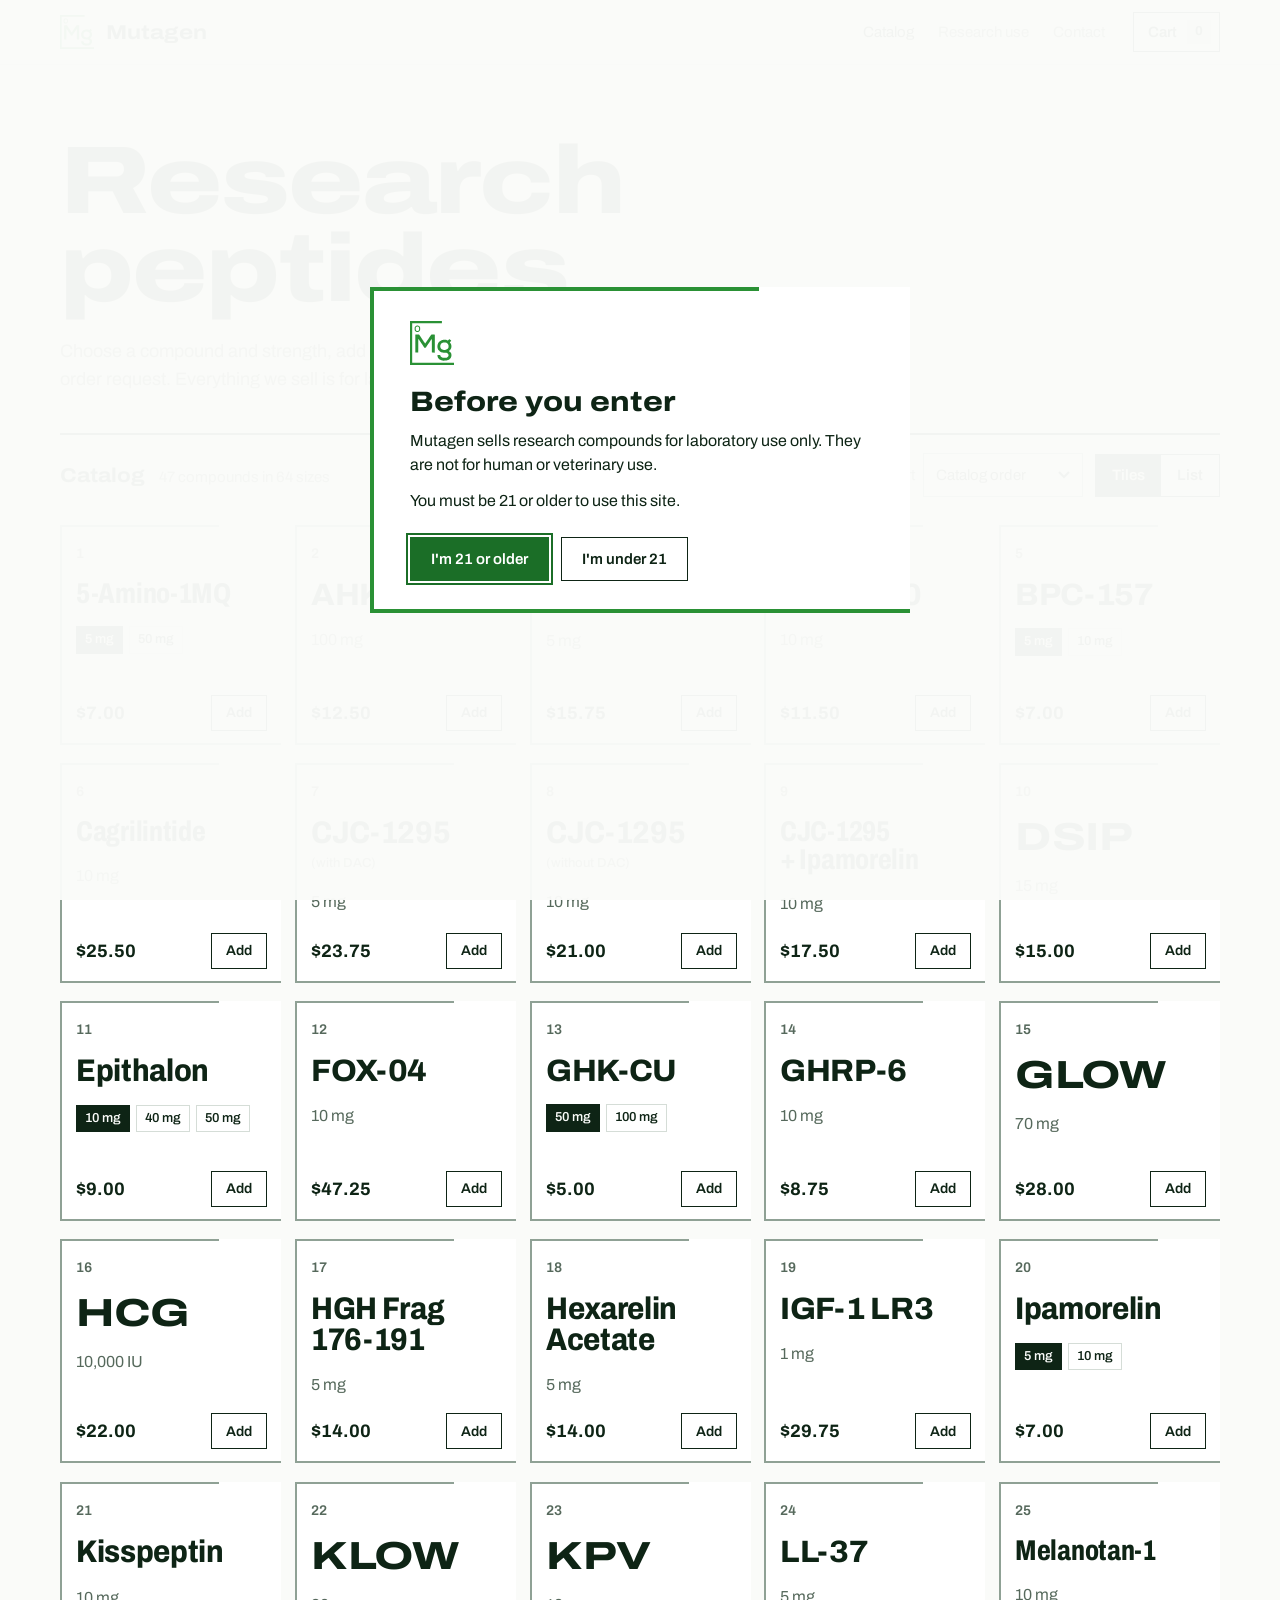
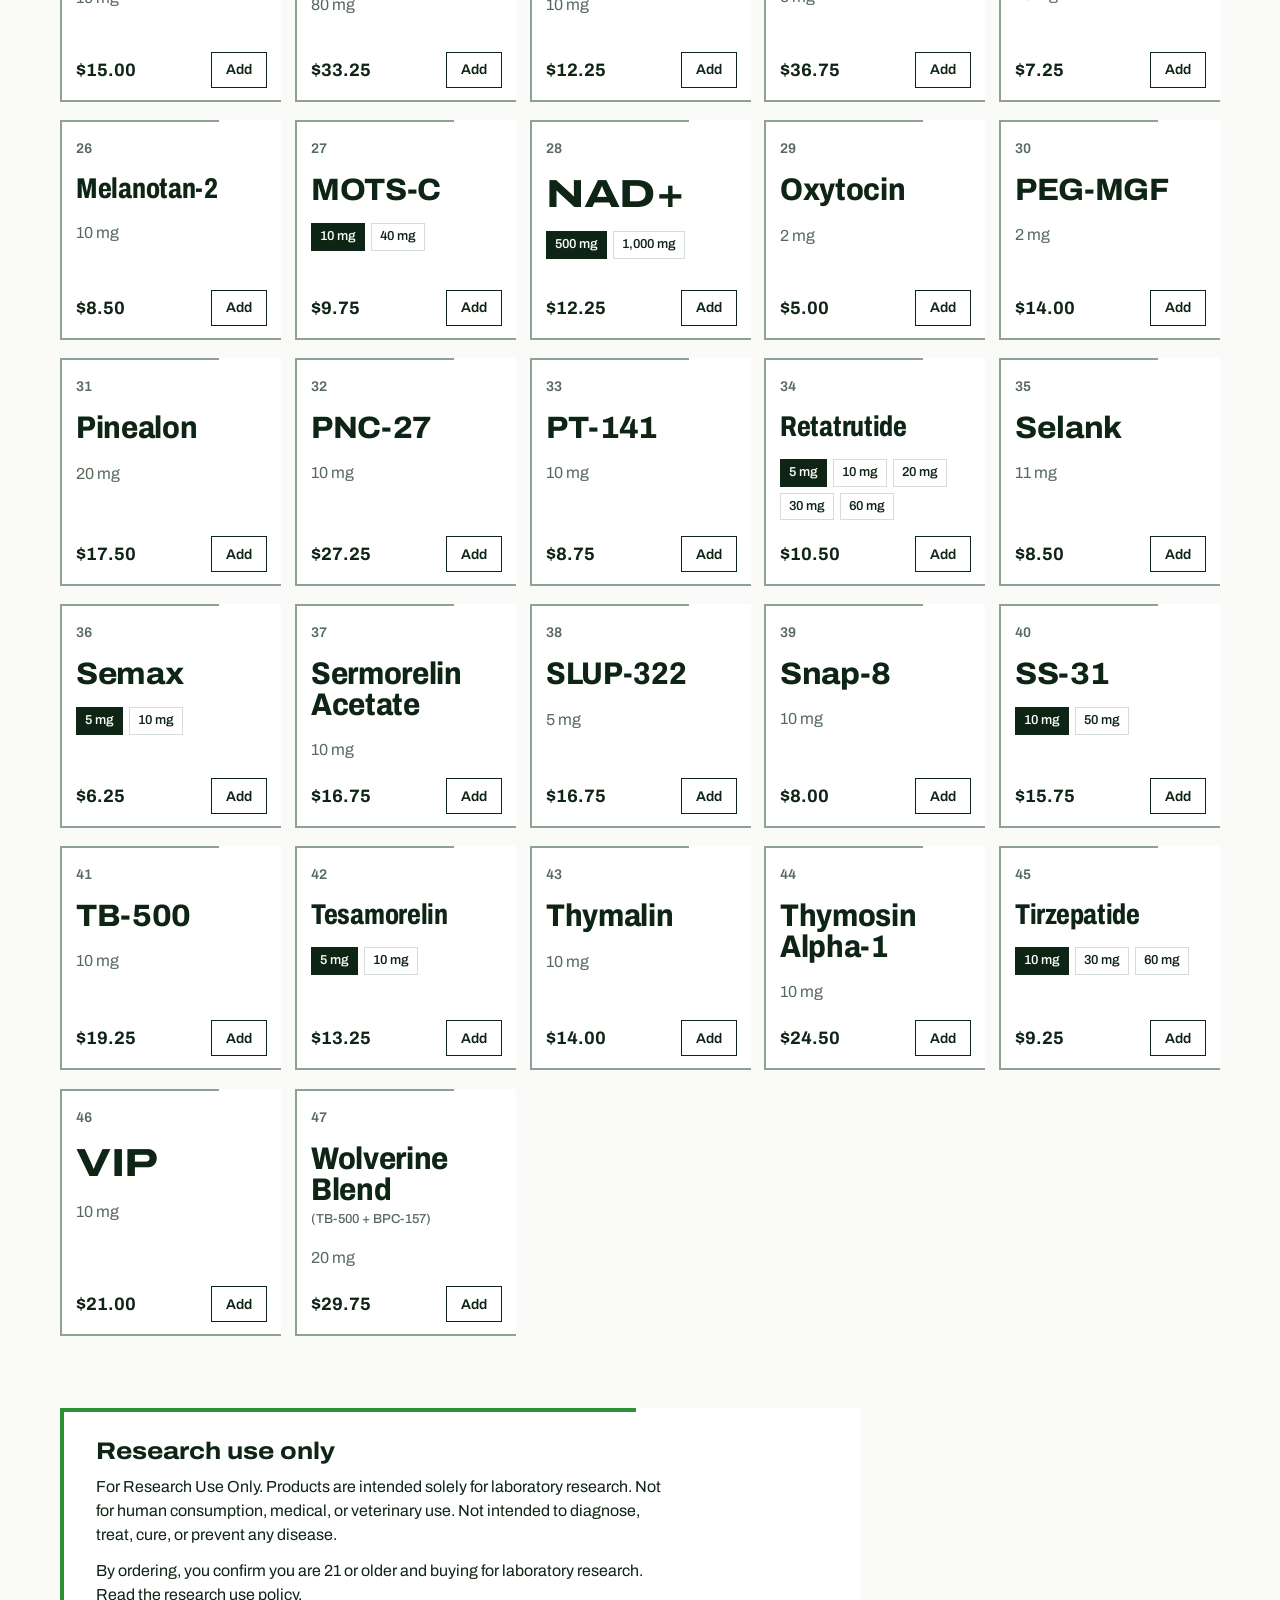
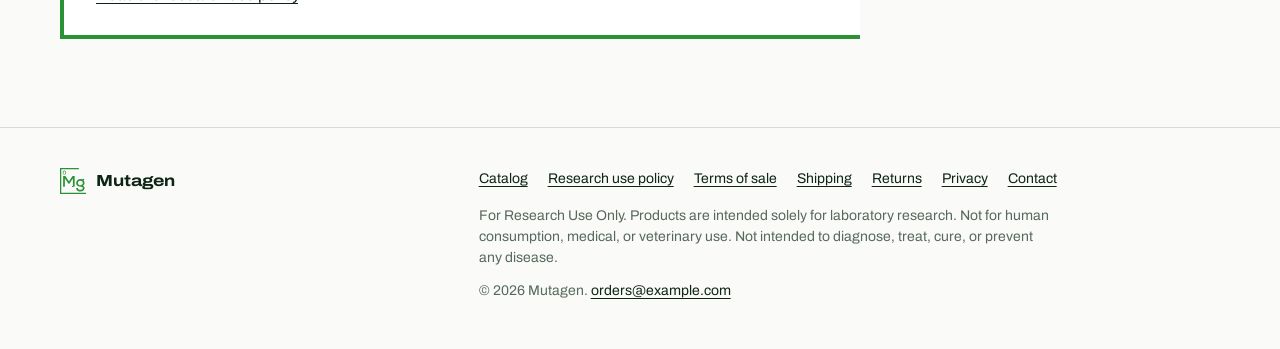
<file: index.html>
<!doctype html>
<html lang="en">
<head>
  <meta charset="utf-8">
  <meta name="viewport" content="width=device-width, initial-scale=1">
  <title>Mutagen | Research peptides</title>
  <meta name="description" content="The Mutagen catalog of research peptides, listed by strength and price. For laboratory research use only.">
  <meta name="theme-color" content="#fafbf9">
  <link rel="icon" href="assets/img/favicon.svg" type="image/svg+xml">
  <link rel="icon" href="assets/img/favicon-32.png" sizes="32x32" type="image/png">
  <link rel="apple-touch-icon" href="assets/img/apple-touch-icon.png">
  <link rel="preload" href="assets/fonts/archivo-var.woff2" as="font" type="font/woff2" crossorigin>
  <link rel="stylesheet" href="assets/css/styles.css">
  <script src="assets/js/config.js" defer></script>
  <script src="assets/js/products.js" defer></script>
  <script src="assets/js/app.js" defer></script>
  <script src="assets/js/catalog.js" defer></script>
</head>
<body data-page="home">
  <div data-site-header></div>

  <main id="main">
    <section class="intro wrap">
      <h1>Research peptides</h1>
      <p class="intro__lede">Choose a compound and strength, add it to your cart, and send us an order request. Everything we sell is for laboratory research use only.</p>
    </section>

    <section id="catalog" class="catalog wrap" data-catalog aria-labelledby="catalog-title">
      <div class="catalog__bar">
        <h2 id="catalog-title" class="catalog__title">Catalog <span class="catalog__count" data-count></span></h2>
        <div class="catalog__controls">
          <label class="search">
            <span class="visually-hidden">Search compounds</span>
            <input type="search" data-search placeholder="Search, e.g. BPC-157" autocomplete="off" spellcheck="false">
          </label>
          <label class="select">
            <span>Sort</span>
            <select data-sort>
              <option value="catalog">Catalog order</option>
              <option value="price-asc">Price, low to high</option>
              <option value="price-desc">Price, high to low</option>
            </select>
          </label>
          <div class="toggle" role="group" aria-label="Layout">
            <button type="button" data-view="tiles" aria-pressed="true">Tiles</button>
            <button type="button" data-view="list" aria-pressed="false">List</button>
          </div>
        </div>
      </div>
      <p class="visually-hidden" role="status" data-status></p>
      <div data-results></div>
      <noscript><p>The catalog needs JavaScript. Turn it on in your browser to see products and prices.</p></noscript>
    </section>

    <section class="ruo wrap" aria-labelledby="ruo-title">
      <div class="ruo__frame bracket bracket--green">
        <h2 id="ruo-title">Research use only</h2>
        <p data-config="disclaimer"></p>
        <p>By ordering, you confirm you are <span data-config="minAge">21</span> or older and buying for laboratory research. <a href="policies.html#research-use">Read the research use policy</a>.</p>
      </div>
    </section>
  </main>

  <div data-site-footer></div>
</body>
</html>
</file>
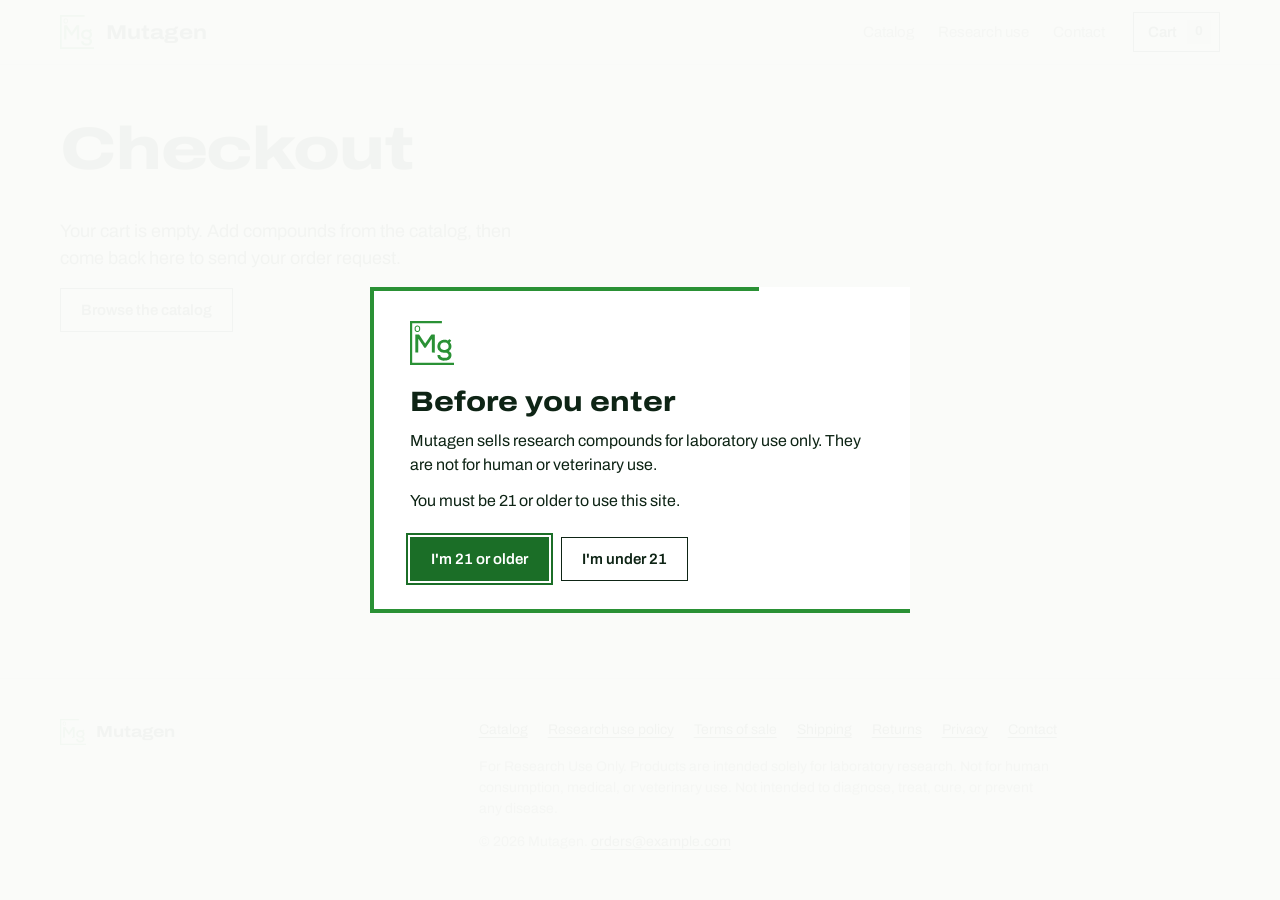
<file: checkout.html>
<!doctype html>
<html lang="en">
<head>
  <meta charset="utf-8">
  <meta name="viewport" content="width=device-width, initial-scale=1">
  <title>Checkout | Mutagen</title>
  <meta name="description" content="Send an order request to Mutagen.">
  <meta name="robots" content="noindex">
  <meta name="theme-color" content="#fafbf9">
  <link rel="icon" href="assets/img/favicon.svg" type="image/svg+xml">
  <link rel="icon" href="assets/img/favicon-32.png" sizes="32x32" type="image/png">
  <link rel="apple-touch-icon" href="assets/img/apple-touch-icon.png">
  <link rel="preload" href="assets/fonts/archivo-var.woff2" as="font" type="font/woff2" crossorigin>
  <link rel="stylesheet" href="assets/css/styles.css">
  <script src="assets/js/config.js" defer></script>
  <script src="assets/js/products.js" defer></script>
  <script src="assets/js/app.js" defer></script>
  <script src="assets/js/checkout.js" defer></script>
</head>
<body data-page="checkout">
  <div data-site-header></div>

  <main id="main">
    <div class="wrap">
      <h1 class="page-title">Checkout</h1>
    </div>

    <div class="wrap" data-checkout>
      <div class="empty" data-empty hidden>
        <p>Your cart is empty. Add compounds from the catalog, then come back here to send your order request.</p>
        <a class="btn" href="index.html#catalog">Browse the catalog</a>
      </div>

      <div class="checkout" data-checkout-grid>
        <aside class="summary bracket" data-summary aria-labelledby="summary-title"></aside>

        <form class="checkout__form" data-form novalidate>
          <p class="form-alert" role="alert" tabindex="-1" data-alert hidden></p>

          <fieldset class="form-section">
            <legend>Contact</legend>
            <div class="field">
              <label for="f-name">Full name</label>
              <input id="f-name" name="name" autocomplete="name" aria-describedby="e-name" required>
              <p class="error" id="e-name" data-error-for="name"></p>
            </div>
            <div class="row-2">
              <div class="field">
                <label for="f-email">Email</label>
                <input id="f-email" name="email" type="email" autocomplete="email" inputmode="email" spellcheck="false" aria-describedby="e-email" required>
                <p class="error" id="e-email" data-error-for="email"></p>
              </div>
              <div class="field">
                <label for="f-phone">Phone <span class="opt">(optional)</span></label>
                <input id="f-phone" name="phone" type="tel" autocomplete="tel">
              </div>
            </div>
          </fieldset>

          <fieldset class="form-section">
            <legend>Shipping address</legend>
            <div class="field">
              <label for="f-address1">Street address</label>
              <input id="f-address1" name="address1" autocomplete="address-line1" aria-describedby="e-address1" required>
              <p class="error" id="e-address1" data-error-for="address1"></p>
            </div>
            <div class="field">
              <label for="f-address2">Apartment, suite or unit <span class="opt">(optional)</span></label>
              <input id="f-address2" name="address2" autocomplete="address-line2">
            </div>
            <div class="row-3">
              <div class="field">
                <label for="f-city">City</label>
                <input id="f-city" name="city" autocomplete="address-level2" aria-describedby="e-city" required>
                <p class="error" id="e-city" data-error-for="city"></p>
              </div>
              <div class="field">
                <label for="f-region">State</label>
                <input id="f-region" name="region" autocomplete="address-level1" aria-describedby="e-region" required>
                <p class="error" id="e-region" data-error-for="region"></p>
              </div>
              <div class="field">
                <label for="f-postal">ZIP code</label>
                <input id="f-postal" name="postal" autocomplete="postal-code" aria-describedby="e-postal" required>
                <p class="error" id="e-postal" data-error-for="postal"></p>
              </div>
            </div>
            <div class="field">
              <label for="f-country">Country</label>
              <select id="f-country" name="country" autocomplete="country-name" aria-describedby="e-country" required></select>
              <p class="error" id="e-country" data-error-for="country"></p>
            </div>
            <div class="field">
              <label for="f-notes">Order notes <span class="opt">(optional)</span></label>
              <textarea id="f-notes" name="notes" rows="3"></textarea>
            </div>
          </fieldset>

          <fieldset class="form-section">
            <legend>Research use</legend>
            <div class="check">
              <input id="f-age" name="confirmAge" type="checkbox" aria-describedby="e-confirmAge">
              <label for="f-age">I am <span data-config="minAge">21</span> or older.</label>
              <p class="error" id="e-confirmAge" data-error-for="confirmAge"></p>
            </div>
            <div class="check">
              <input id="f-research" name="confirmResearch" type="checkbox" aria-describedby="e-confirmResearch">
              <label for="f-research">I am buying these products for laboratory research use only. They will not be used in or on people or animals.</label>
              <p class="error" id="e-confirmResearch" data-error-for="confirmResearch"></p>
            </div>
            <div class="check">
              <input id="f-terms" name="confirmTerms" type="checkbox" aria-describedby="e-confirmTerms">
              <label for="f-terms">I have read and agree to the <a href="policies.html#research-use">research use policy</a> and <a href="policies.html#terms">terms of sale</a>.</label>
              <p class="error" id="e-confirmTerms" data-error-for="confirmTerms"></p>
            </div>
          </fieldset>

          <div class="visually-hidden" aria-hidden="true">
            <label for="f-gotcha">Leave this field empty</label>
            <input id="f-gotcha" name="_gotcha" type="text" tabindex="-1" autocomplete="off">
          </div>

          <button class="btn btn--primary btn--block" type="submit" data-submit>Send order request</button>
          <p class="fine" data-config="paymentNote"></p>
        </form>
      </div>
    </div>
  </main>

  <div data-site-footer></div>
</body>
</html>
</file>
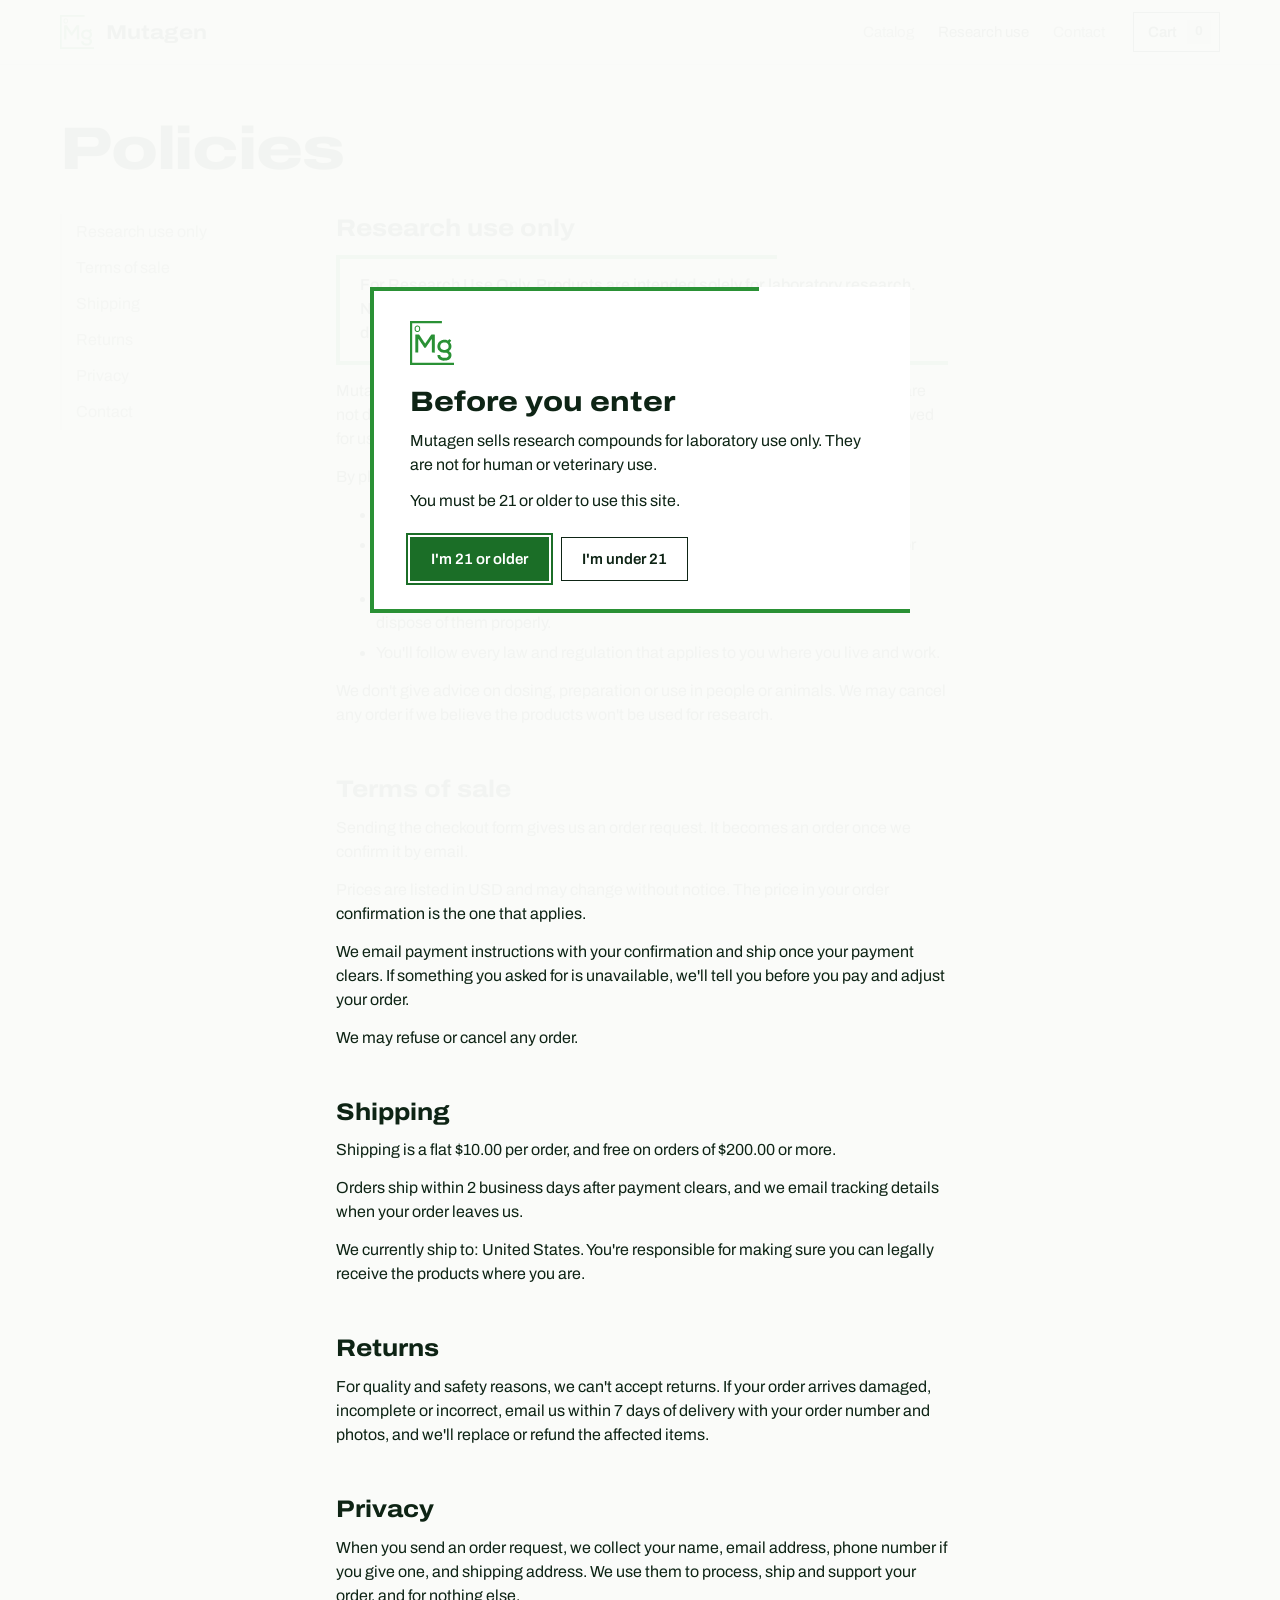
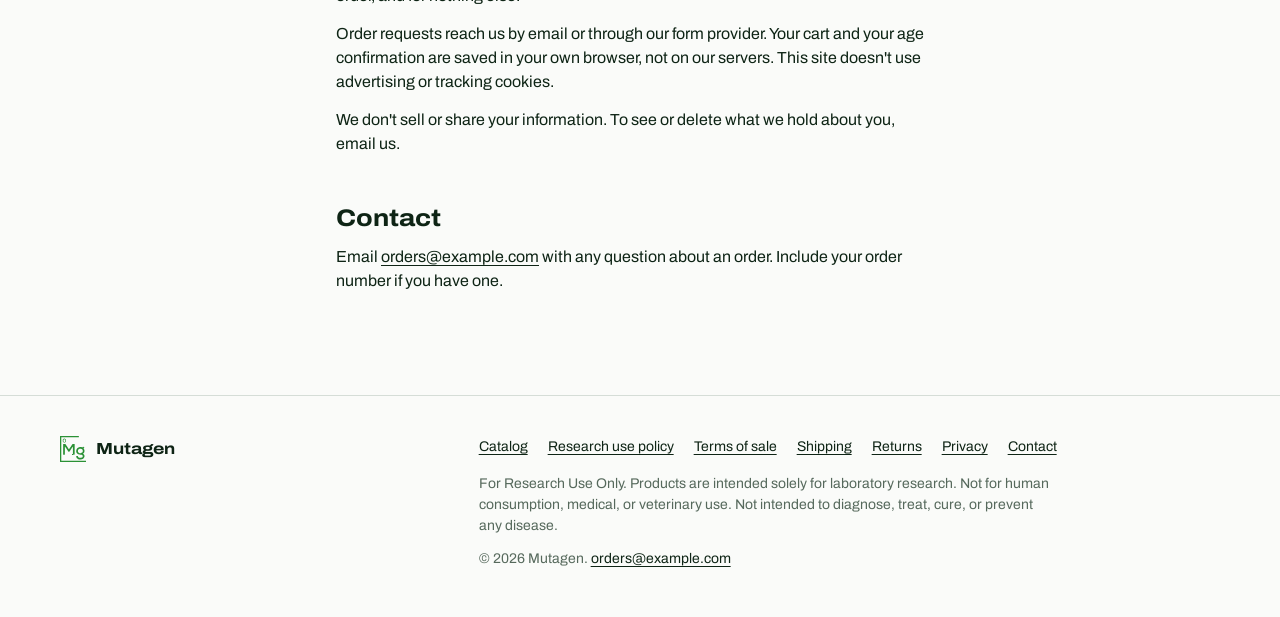
<file: policies.html>
<!doctype html>
<html lang="en">
<head>
  <meta charset="utf-8">
  <meta name="viewport" content="width=device-width, initial-scale=1">
  <title>Policies | Mutagen</title>
  <meta name="description" content="Mutagen research use policy, terms of sale, shipping, returns and privacy.">
  <meta name="theme-color" content="#fafbf9">
  <link rel="icon" href="assets/img/favicon.svg" type="image/svg+xml">
  <link rel="icon" href="assets/img/favicon-32.png" sizes="32x32" type="image/png">
  <link rel="apple-touch-icon" href="assets/img/apple-touch-icon.png">
  <link rel="preload" href="assets/fonts/archivo-var.woff2" as="font" type="font/woff2" crossorigin>
  <link rel="stylesheet" href="assets/css/styles.css">
  <script src="assets/js/config.js" defer></script>
  <script src="assets/js/products.js" defer></script>
  <script src="assets/js/app.js" defer></script>
</head>
<body data-page="policies">
  <div data-site-header></div>

  <!--
    Starter policy text. Numbers and the email address come from assets/js/config.js.
    Replace anything that doesn't match how you run the business, and have a lawyer
    review this page before you launch.
  -->
  <main id="main">
    <div class="wrap">
      <h1 class="page-title">Policies</h1>
    </div>

    <div class="wrap policy">
      <nav class="toc" aria-label="On this page">
        <ul>
          <li><a href="#research-use">Research use only</a></li>
          <li><a href="#terms">Terms of sale</a></li>
          <li><a href="#shipping">Shipping</a></li>
          <li><a href="#returns">Returns</a></li>
          <li><a href="#privacy">Privacy</a></li>
          <li><a href="#contact">Contact</a></li>
        </ul>
      </nav>

      <div class="prose">
        <section id="research-use" aria-labelledby="h-research-use">
          <h2 id="h-research-use">Research use only</h2>
          <p class="lead bracket bracket--green" data-config="disclaimer"></p>
          <p>Mutagen sells research compounds for in-vitro laboratory research. Our products are not drugs, foods, dietary supplements or cosmetics, and they have not been approved for use in people or animals.</p>
          <p>By placing an order, you confirm that:</p>
          <ul>
            <li>You are <span data-config="minAge">21</span> or older.</li>
            <li>You are buying for laboratory research only, and you won't use the products, or supply them to anyone else to use, in or on people or animals.</li>
            <li>You know how to handle research chemicals safely, and you'll store, use and dispose of them properly.</li>
            <li>You'll follow every law and regulation that applies to you where you live and work.</li>
          </ul>
          <p>We don't give advice on dosing, preparation or use in people or animals. We may cancel any order if we believe the products won't be used for research.</p>
        </section>

        <section id="terms" aria-labelledby="h-terms">
          <h2 id="h-terms">Terms of sale</h2>
          <p>Sending the checkout form gives us an order request. It becomes an order once we confirm it by email.</p>
          <p>Prices are listed in <span data-config="currency">USD</span> and may change without notice. The price in your order confirmation is the one that applies.</p>
          <p>We email payment instructions with your confirmation and ship once your payment clears. If something you asked for is unavailable, we'll tell you before you pay and adjust your order.</p>
          <p>We may refuse or cancel any order.</p>
        </section>

        <section id="shipping" aria-labelledby="h-shipping">
          <h2 id="h-shipping">Shipping</h2>
          <p data-shipping-summary></p>
          <p>Orders ship within <span data-config="shipping.processingDays">2</span> business days after payment clears, and we email tracking details when your order leaves us.</p>
          <p>We currently ship to: <span data-config="shipping.countries">United States</span>. You're responsible for making sure you can legally receive the products where you are.</p>
        </section>

        <section id="returns" aria-labelledby="h-returns">
          <h2 id="h-returns">Returns</h2>
          <p>For quality and safety reasons, we can't accept returns. If your order arrives damaged, incomplete or incorrect, email us within <span data-config="returnWindowDays">7</span> days of delivery with your order number and photos, and we'll replace or refund the affected items.</p>
        </section>

        <section id="privacy" aria-labelledby="h-privacy">
          <h2 id="h-privacy">Privacy</h2>
          <p>When you send an order request, we collect your name, email address, phone number if you give one, and shipping address. We use them to process, ship and support your order, and for nothing else.</p>
          <p>Order requests reach us by email or through our form provider. Your cart and your age confirmation are saved in your own browser, not on our servers. This site doesn't use advertising or tracking cookies.</p>
          <p>We don't sell or share your information. To see or delete what we hold about you, email us.</p>
        </section>

        <section id="contact" aria-labelledby="h-contact">
          <h2 id="h-contact">Contact</h2>
          <p>Email <a data-config-email></a> with any question about an order. Include your order number if you have one.</p>
        </section>
      </div>
    </div>
  </main>

  <div data-site-footer></div>
</body>
</html>
</file>
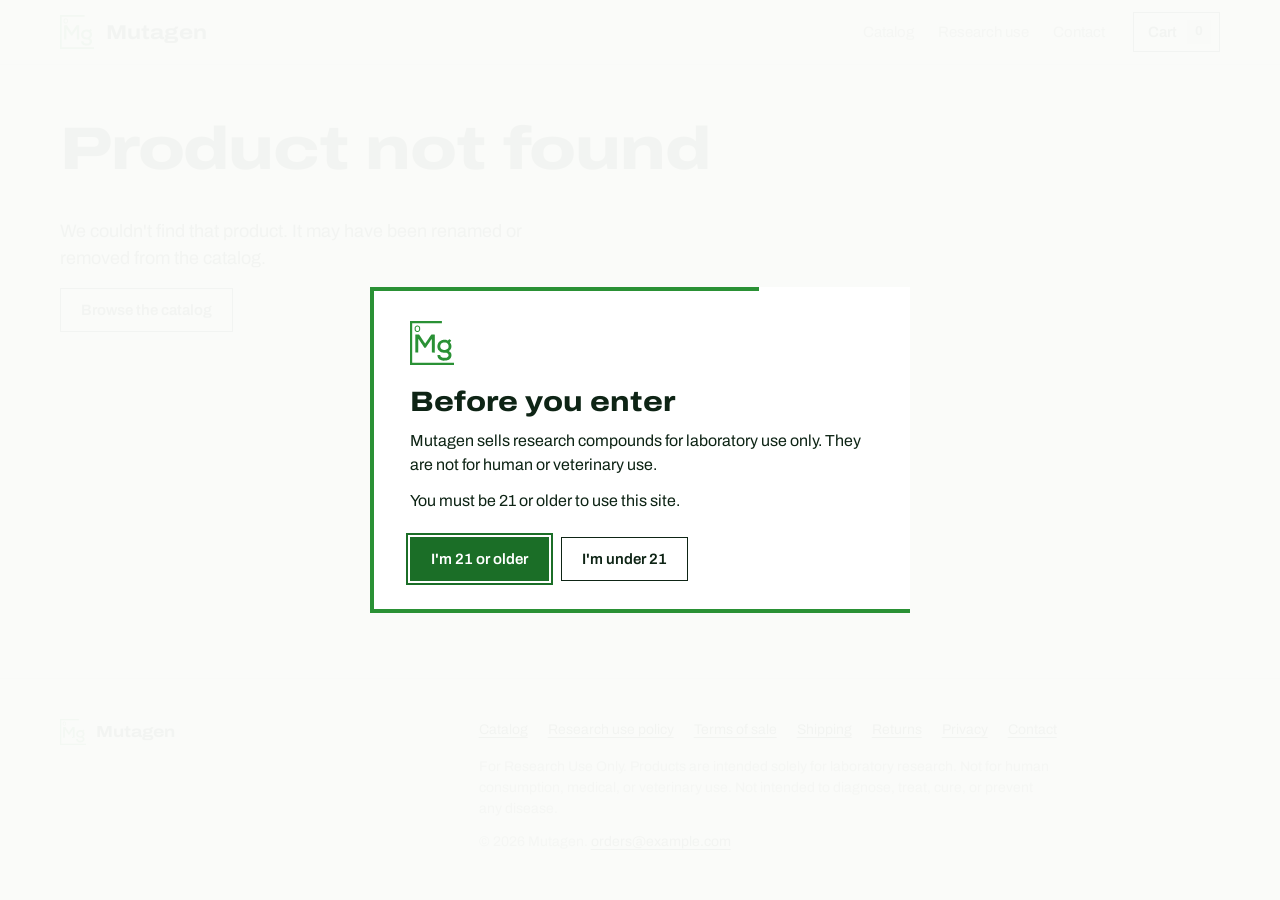
<file: product.html>
<!doctype html>
<html lang="en">
<head>
  <meta charset="utf-8">
  <meta name="viewport" content="width=device-width, initial-scale=1">
  <title>Product | Mutagen</title>
  <meta name="description" content="Mutagen research peptides. For laboratory research use only.">
  <meta name="theme-color" content="#fafbf9">
  <link rel="icon" href="assets/img/favicon.svg" type="image/svg+xml">
  <link rel="icon" href="assets/img/favicon-32.png" sizes="32x32" type="image/png">
  <link rel="apple-touch-icon" href="assets/img/apple-touch-icon.png">
  <link rel="preload" href="assets/fonts/archivo-var.woff2" as="font" type="font/woff2" crossorigin>
  <link rel="stylesheet" href="assets/css/styles.css">
  <script src="assets/js/config.js" defer></script>
  <script src="assets/js/products.js" defer></script>
  <script src="assets/js/app.js" defer></script>
  <script src="assets/js/product.js" defer></script>
</head>
<body data-page="product">
  <div data-site-header></div>

  <main id="main" data-product-page>
    <noscript><p class="wrap">This page needs JavaScript. Turn it on in your browser to see the product.</p></noscript>
  </main>

  <div data-site-footer></div>
</body>
</html>
</file>
<file: assets/css/styles.css>
/* ==========================================================================
   Mutagen storefront
   One motif: the open bracket from the logo. Green means "in your order".
   ========================================================================== */

@font-face {
  font-family: "Archivo";
  src: url("../fonts/archivo-var.woff2") format("woff2");
  font-weight: 100 900;
  font-stretch: 62% 125%;
  font-style: normal;
  font-display: swap;
}

:root {
  --paper: #fafbf9;
  --tile: #ffffff;
  --ink: #0e2415;
  --sage: #56695c;
  --frame: #8fa195;
  --rule: #d5ddd7;
  --mg: #2a9135;      /* logo green: marks, brackets, in-cart state */
  --mg-ink: #1b6e27;  /* accessible green for text and filled buttons */
  --mg-wash: #e8f3e9;
  --danger: #b42318;

  --font: "Archivo", "Helvetica Neue", Helvetica, Arial, sans-serif;
  --wrap: 1240px;
  --gutter: clamp(16px, 4vw, 40px);
  --header-h: 64px;
  --ease: cubic-bezier(0.2, 0.7, 0.2, 1);
}

*,
*::before,
*::after {
  box-sizing: border-box;
}

[hidden] {
  display: none !important;
}

html {
  -webkit-text-size-adjust: 100%;
  scroll-padding-top: calc(var(--header-h) + 16px);
}

body {
  margin: 0;
  min-height: 100vh;
  display: flex;
  flex-direction: column;
  background: var(--paper);
  color: var(--ink);
  font-family: var(--font);
  font-size: 1rem;
  line-height: 1.5;
  font-weight: 400;
  font-stretch: 100%;
  -webkit-font-smoothing: antialiased;
  text-rendering: optimizeLegibility;
}

main {
  flex: 1;
}

img,
svg {
  max-width: 100%;
}

a {
  color: inherit;
  text-decoration-thickness: 1px;
  text-underline-offset: 3px;
}

a:hover {
  color: var(--mg-ink);
}

:focus-visible {
  outline: 2px solid var(--mg-ink);
  outline-offset: 2px;
}

h1,
h2,
h3 {
  text-wrap: balance;
}

p {
  text-wrap: pretty;
}

.wrap {
  width: 100%;
  max-width: var(--wrap);
  margin-inline: auto;
  padding-inline: var(--gutter);
}

.visually-hidden {
  position: absolute !important;
  width: 1px;
  height: 1px;
  padding: 0;
  margin: -1px;
  overflow: hidden;
  clip: rect(0 0 0 0);
  white-space: nowrap;
  border: 0;
}

.skip {
  position: absolute;
  left: 8px;
  top: -100px;
  z-index: 100;
  padding: 8px 12px;
  background: var(--ink);
  color: var(--paper);
}

.skip:focus {
  top: 8px;
}

.num {
  font-variant-numeric: tabular-nums;
}

/* --------------------------------------------------------------------------
   The bracket: left bar, short top bar, full bottom bar, open right side.
   Drawn with inset shadows so changing its weight never moves content.
   -------------------------------------------------------------------------- */

.bracket {
  --c: var(--frame);
  --bw: 2px;
  --top: 72%;
  position: relative;
  box-shadow:
    inset var(--bw) 0 0 var(--c),
    inset 0 calc(-1 * var(--bw)) 0 var(--c);
  transition: box-shadow 0.3s var(--ease);
}

.bracket::before {
  content: "";
  position: absolute;
  left: 0;
  top: 0;
  width: var(--top);
  height: var(--bw);
  background: var(--c);
  transition: background-color 0.3s var(--ease), height 0.3s var(--ease);
}

.bracket--green {
  --c: var(--mg);
  --bw: 4px;
}

.bracket--ink {
  --c: var(--ink);
  --bw: 3px;
}

/* --------------------------------------------------------------------------
   Buttons and small controls
   -------------------------------------------------------------------------- */

.btn {
  display: inline-flex;
  align-items: center;
  justify-content: center;
  gap: 8px;
  min-height: 44px;
  padding: 0 20px;
  border: 1.5px solid var(--ink);
  border-radius: 0;
  background: transparent;
  color: var(--ink);
  font: inherit;
  font-size: 0.9375rem;
  font-weight: 600;
  line-height: 1.1;
  text-decoration: none;
  cursor: pointer;
}

.btn:hover {
  background: var(--ink);
  color: var(--paper);
}

.btn--primary {
  background: var(--mg-ink);
  border-color: var(--mg-ink);
  color: #fff;
}

.btn--primary:hover {
  background: var(--ink);
  border-color: var(--ink);
  color: #fff;
}

.btn--block {
  width: 100%;
}

.btn[disabled],
.btn[aria-disabled="true"] {
  opacity: 0.55;
  cursor: not-allowed;
}

.link-btn {
  padding: 0;
  border: 0;
  background: none;
  color: var(--sage);
  font: inherit;
  font-size: 0.875rem;
  text-decoration: underline;
  text-underline-offset: 3px;
  cursor: pointer;
}

.link-btn:hover {
  color: var(--ink);
}

.icon-btn {
  display: inline-grid;
  place-items: center;
  width: 40px;
  height: 40px;
  padding: 0;
  border: 0;
  background: transparent;
  color: var(--ink);
  cursor: pointer;
}

.icon-btn:hover {
  background: var(--mg-wash);
}

.qty {
  display: inline-flex;
  align-items: stretch;
  height: 40px;
  border: 1.5px solid var(--frame);
  background: var(--tile);
}

.qty button {
  width: 36px;
  padding: 0;
  border: 0;
  background: transparent;
  color: var(--ink);
  font: inherit;
  font-size: 1.125rem;
  cursor: pointer;
}

.qty button:hover {
  background: var(--mg-wash);
}

.qty input {
  width: 44px;
  padding: 0;
  border: 0;
  border-inline: 1px solid var(--rule);
  background: transparent;
  color: var(--ink);
  font: inherit;
  font-weight: 600;
  text-align: center;
  font-variant-numeric: tabular-nums;
  -moz-appearance: textfield;
  appearance: textfield;
}

.qty input::-webkit-inner-spin-button,
.qty input::-webkit-outer-spin-button {
  -webkit-appearance: none;
  margin: 0;
}

/* --------------------------------------------------------------------------
   Header
   -------------------------------------------------------------------------- */

.site-header {
  position: sticky;
  top: 0;
  z-index: 20;
  background: rgb(250 251 249 / 0.94);
  -webkit-backdrop-filter: saturate(1.2) blur(8px);
  backdrop-filter: saturate(1.2) blur(8px);
  border-bottom: 1px solid var(--rule);
}

.site-header__inner {
  display: flex;
  align-items: center;
  gap: 28px;
  height: var(--header-h);
}

.brand {
  display: inline-flex;
  align-items: center;
  gap: 12px;
  margin-right: auto;
  text-decoration: none;
}

.brand img {
  display: block;
  width: 34px;
  height: auto;
}

.brand__name {
  font-size: 1.25rem;
  font-weight: 720;
  font-stretch: 118%;
  letter-spacing: 0.005em;
}

.brand:hover {
  color: var(--ink);
}

.site-nav {
  display: flex;
  gap: 24px;
  font-size: 0.9375rem;
}

.site-nav a {
  color: var(--sage);
  text-decoration: none;
}

.site-nav a:hover,
.site-nav a[aria-current="page"] {
  color: var(--ink);
}

.cart-btn {
  display: inline-flex;
  align-items: center;
  gap: 10px;
  min-height: 40px;
  padding: 0 8px 0 14px;
  border: 1.5px solid var(--ink);
  background: var(--tile);
  color: var(--ink);
  font: inherit;
  font-size: 0.9375rem;
  font-weight: 600;
  cursor: pointer;
}

.cart-btn:hover {
  background: var(--ink);
  color: var(--paper);
}

.cart-btn__count {
  display: inline-grid;
  place-items: center;
  min-width: 24px;
  height: 24px;
  padding: 0 6px;
  background: var(--rule);
  color: var(--ink);
  font-size: 0.8125rem;
  font-weight: 700;
  font-variant-numeric: tabular-nums;
}

.cart-btn__count.has-items {
  background: var(--mg-ink);
  color: #fff;
}

.cart-btn__count.is-bumped {
  animation: bump 0.4s var(--ease);
}

@keyframes bump {
  40% {
    transform: scale(1.3);
  }
}

@media (max-width: 680px) {
  .site-nav {
    display: none;
  }
}

/* --------------------------------------------------------------------------
   Home: intro and catalog controls
   -------------------------------------------------------------------------- */

.intro {
  padding-block: clamp(36px, 6vw, 72px) clamp(28px, 4vw, 40px);
}

.intro h1 {
  max-width: 11ch;
  margin: 0;
  font-size: clamp(2.75rem, 8vw, 6rem);
  font-weight: 820;
  font-stretch: 125%;
  line-height: 0.92;
  letter-spacing: -0.02em;
}

.intro__lede {
  max-width: 54ch;
  margin: 24px 0 0;
  color: var(--sage);
  font-size: 1.125rem;
  line-height: 1.55;
}

.catalog {
  padding-bottom: 72px;
}

.catalog__bar {
  display: flex;
  flex-wrap: wrap;
  align-items: center;
  justify-content: space-between;
  gap: 16px 24px;
  margin-bottom: 28px;
  padding-top: 18px;
  border-top: 2px solid var(--ink);
}

.catalog__title {
  display: flex;
  flex-wrap: wrap;
  align-items: baseline;
  gap: 4px 14px;
  margin: 0;
  font-size: 1.25rem;
  font-weight: 720;
  font-stretch: 112%;
}

.catalog__count {
  color: var(--sage);
  font-size: 0.9375rem;
  font-weight: 400;
  font-stretch: 100%;
}

.catalog__controls {
  display: flex;
  flex-wrap: wrap;
  align-items: center;
  gap: 12px;
}

.search input {
  width: min(300px, 100%);
  height: 44px;
  padding: 0 14px 0 40px;
  border: 1.5px solid var(--frame);
  border-radius: 0;
  background: var(--tile)
    url("data:image/svg+xml,%3Csvg xmlns='http://www.w3.org/2000/svg' width='18' height='18' fill='none' stroke='%2356695c' stroke-width='2'%3E%3Ccircle cx='7.5' cy='7.5' r='5.5'/%3E%3Cpath d='m12 12 4.5 4.5'/%3E%3C/svg%3E")
    no-repeat 13px center;
  color: var(--ink);
  font: inherit;
  font-size: 0.9375rem;
}

.search input:focus {
  border-color: var(--ink);
}

.search input::placeholder {
  color: var(--sage);
}

.select {
  display: inline-flex;
  align-items: center;
  gap: 8px;
  color: var(--sage);
  font-size: 0.9375rem;
}

.select select {
  height: 44px;
  padding: 0 36px 0 12px;
  border: 1.5px solid var(--frame);
  border-radius: 0;
  background: var(--tile)
    url("data:image/svg+xml,%3Csvg xmlns='http://www.w3.org/2000/svg' width='12' height='8' fill='none' stroke='%230e2415' stroke-width='2'%3E%3Cpath d='m1 1 5 5 5-5'/%3E%3C/svg%3E")
    no-repeat right 12px center;
  color: var(--ink);
  font: inherit;
  font-size: 0.9375rem;
  appearance: none;
  cursor: pointer;
}

.toggle {
  display: inline-flex;
  border: 1.5px solid var(--ink);
}

.toggle button {
  height: 41px;
  padding: 0 16px;
  border: 0;
  background: transparent;
  color: var(--ink);
  font: inherit;
  font-size: 0.9375rem;
  font-weight: 600;
  cursor: pointer;
}

.toggle button[aria-pressed="true"] {
  background: var(--ink);
  color: var(--paper);
}

@media (max-width: 680px) {
  .catalog__controls {
    width: 100%;
  }

  .search {
    flex: 1 1 100%;
  }

  .search input {
    width: 100%;
  }
}

/* --------------------------------------------------------------------------
   Tiles: the catalog laid out like a periodic table
   -------------------------------------------------------------------------- */

.tiles {
  display: grid;
  grid-template-columns: repeat(auto-fill, minmax(192px, 1fr));
  gap: 18px 14px;
  margin: 0;
  padding: 0;
  list-style: none;
}

@media (max-width: 520px) {
  .tiles {
    grid-template-columns: repeat(2, minmax(0, 1fr));
    gap: 14px 10px;
  }
}

@media (max-width: 380px) {
  .tile {
    padding: 10px 10px 12px 12px;
  }

  .tile__price {
    font-size: 1rem;
  }

  .btn--add {
    padding: 0 10px;
  }
}

.tile {
  container-type: inline-size;
  display: flex;
  flex-direction: column;
  min-height: 220px;
  padding: 12px 14px 14px 16px;
  background: var(--tile);
}

/* the green bar that draws across when a compound goes into the cart */
.tile::after {
  content: "";
  position: absolute;
  left: 0;
  top: 0;
  width: 0;
  height: 4px;
  background: var(--mg);
  transition: width 0.5s var(--ease);
}

.tile.is-in-cart {
  --c: var(--mg);
  --bw: 4px;
}

.tile.is-in-cart::before {
  height: 2px;
  background: var(--frame);
}

.tile.is-in-cart::after {
  width: var(--top);
}

.tile__top {
  display: flex;
  align-items: baseline;
  justify-content: space-between;
  gap: 8px;
  min-height: 20px;
  padding-top: 6px;
}

.tile__no {
  color: var(--sage);
  font-size: 0.875rem;
  font-weight: 600;
  font-variant-numeric: tabular-nums;
}

.tile.is-in-cart .tile__no,
.tile__incart {
  color: var(--mg-ink);
}

.tile__incart {
  font-size: 0.8125rem;
  font-weight: 650;
}

.tile__name {
  margin: 16px 0 4px;
  font-weight: 760;
  line-height: 0.98;
  letter-spacing: -0.01em;
  overflow-wrap: break-word;
}

.tile__name a {
  text-decoration: none;
}

.tile__name a:hover {
  color: inherit;
  text-decoration: underline;
  text-decoration-thickness: 2px;
  text-underline-offset: 4px;
}

/* Names are set wider or narrower by length, so each fills its tile. */
.fit-xs { font-size: 20.5cqi; font-stretch: 125%; }
.fit-s  { font-size: 16.2cqi; font-stretch: 104%; }
.fit-m  { font-size: 16.4cqi; font-stretch: 90%; }
.fit-l  { font-size: 15cqi; font-stretch: 76%; }
.fit-xl { font-size: 12cqi; font-stretch: 62%; }

.tile__qual {
  display: block;
  margin-top: 6px;
  color: var(--sage);
  font-size: 0.8125rem;
  font-weight: 500;
  font-stretch: 100%;
  line-height: 1.3;
  letter-spacing: 0;
}

.sizes {
  display: flex;
  flex-wrap: wrap;
  gap: 6px;
  margin: 14px 0 16px;
  padding: 0;
  border: 0;
  min-inline-size: 0;
}

.size {
  position: relative;
  display: inline-flex;
}

.size input {
  position: absolute;
  inset: 0;
  width: 100%;
  height: 100%;
  margin: 0;
  opacity: 0;
  cursor: pointer;
}

.size span {
  display: inline-block;
  padding: 5px 8px;
  border: 1px solid var(--rule);
  font-size: 0.8125rem;
  font-weight: 550;
  line-height: 1.2;
  white-space: nowrap;
  font-variant-numeric: tabular-nums;
}

.size:hover span {
  border-color: var(--ink);
}

.size input:checked + span {
  border-color: var(--ink);
  background: var(--ink);
  color: var(--paper);
}

.size input:focus-visible + span {
  outline: 2px solid var(--mg-ink);
  outline-offset: 2px;
}

.sizes--single span {
  padding-inline: 0;
  border-color: transparent;
  color: var(--sage);
}

.tile__buy {
  display: flex;
  flex-wrap: wrap;
  align-items: center;
  justify-content: space-between;
  gap: 8px;
  margin-top: auto;
}

.tile__price {
  font-size: 1.125rem;
  font-weight: 700;
  font-variant-numeric: tabular-nums;
}

.btn--add {
  min-height: 36px;
  padding: 0 14px;
  font-size: 0.875rem;
}

/* --------------------------------------------------------------------------
   List view: the price list as a table
   -------------------------------------------------------------------------- */

.pricelist-wrap {
  overflow-x: auto;
}

.pricelist {
  width: 100%;
  min-width: 520px;
  border-collapse: collapse;
  font-variant-numeric: tabular-nums;
}

.pricelist th {
  padding: 10px 12px;
  background: var(--ink);
  color: var(--paper);
  font-size: 0.8125rem;
  font-weight: 600;
  text-align: left;
}

.pricelist td {
  padding: 8px 12px;
  border-bottom: 1px solid var(--rule);
  vertical-align: middle;
}

.pricelist tbody tr:hover td {
  background: var(--tile);
}

.pricelist .col-no {
  width: 4.5em;
}

.pricelist td.col-no {
  color: var(--sage);
}

.pricelist .col-price,
.pricelist .col-add {
  text-align: right;
  white-space: nowrap;
}

.pricelist .col-name a {
  font-weight: 650;
  text-decoration: none;
}

.pricelist .col-name a:hover {
  text-decoration: underline;
}

.pricelist tr.is-in-cart td:first-child {
  box-shadow: inset 4px 0 0 var(--mg);
}

.pricelist .incart {
  margin-right: 10px;
  color: var(--mg-ink);
  font-size: 0.8125rem;
  font-weight: 650;
}

.empty {
  padding: 40px 0 24px;
}

.empty p {
  max-width: 48ch;
  margin: 0 0 16px;
  font-size: 1.125rem;
}

/* --------------------------------------------------------------------------
   Research-use notice
   -------------------------------------------------------------------------- */

.ruo {
  padding-bottom: 88px;
}

.ruo__frame {
  max-width: 800px;
  padding: 30px 32px 32px 36px;
  background: var(--tile);
}

.ruo__frame h2 {
  margin: 0 0 10px;
  font-size: 1.5rem;
  font-weight: 750;
  font-stretch: 112%;
  line-height: 1.15;
}

.ruo__frame p {
  max-width: 64ch;
  margin: 0 0 12px;
}

.ruo__frame p:last-child {
  margin-bottom: 0;
}

/* --------------------------------------------------------------------------
   Footer
   -------------------------------------------------------------------------- */

.site-footer {
  padding-block: 40px 48px;
  border-top: 1px solid var(--rule);
  color: var(--sage);
  font-size: 0.875rem;
}

.site-footer__grid {
  display: grid;
  grid-template-columns: minmax(0, 1fr) minmax(0, 2fr);
  gap: 24px 48px;
}

.site-footer__brand {
  display: flex;
  align-self: start;
  align-items: center;
  gap: 10px;
  color: var(--ink);
  font-size: 1rem;
  font-weight: 720;
  font-stretch: 118%;
}

.site-footer__brand img {
  width: 26px;
  height: auto;
}

.site-footer ul {
  display: flex;
  flex-wrap: wrap;
  gap: 8px 20px;
  margin: 0;
  padding: 0;
  list-style: none;
}

.site-footer a {
  color: var(--ink);
}

.site-footer__legal {
  max-width: 76ch;
  margin: 16px 0 0;
}

.site-footer__copy {
  margin: 12px 0 0;
}

@media (max-width: 720px) {
  .site-footer__grid {
    grid-template-columns: 1fr;
  }
}

/* --------------------------------------------------------------------------
   Cart drawer
   -------------------------------------------------------------------------- */

dialog {
  color: var(--ink);
}

.drawer {
  inset: 0 0 0 auto;
  width: min(440px, 100vw);
  max-width: 100vw;
  height: 100%;
  max-height: 100%;
  margin: 0;
  padding: 0;
  border: 0;
  background: var(--paper);
  box-shadow: -1px 0 0 var(--rule);
}

.drawer::backdrop {
  background: rgb(14 36 21 / 0.38);
}

.drawer[open] {
  animation: drawer-in 0.28s var(--ease);
}

@keyframes drawer-in {
  from {
    transform: translateX(100%);
  }
}

.drawer__panel {
  display: flex;
  flex-direction: column;
  height: 100%;
}

.drawer__head {
  display: flex;
  align-items: center;
  justify-content: space-between;
  padding: 14px 14px 14px 22px;
  border-bottom: 1px solid var(--rule);
}

.drawer__head h2 {
  margin: 0;
  font-size: 1.25rem;
  font-weight: 750;
  font-stretch: 112%;
}

.drawer__body {
  flex: 1;
  overflow-y: auto;
  padding: 4px 22px;
}

.drawer__foot {
  padding: 18px 22px 22px;
  border-top: 1px solid var(--rule);
  background: var(--tile);
}

.drawer__empty {
  padding: 32px 0;
}

.drawer__empty p {
  margin: 0 0 16px;
}

.lines {
  margin: 0;
  padding: 0;
  list-style: none;
}

.line {
  display: grid;
  grid-template-columns: minmax(0, 1fr) auto;
  gap: 10px 12px;
  padding: 16px 0;
  border-bottom: 1px solid var(--rule);
}

.line:last-child {
  border-bottom: 0;
}

.line__name {
  font-weight: 700;
  text-decoration: none;
}

.line__name:hover {
  text-decoration: underline;
}

.line__meta {
  display: block;
  color: var(--sage);
  font-size: 0.875rem;
  font-variant-numeric: tabular-nums;
}

.line__total {
  font-weight: 700;
  text-align: right;
  font-variant-numeric: tabular-nums;
}

.line__controls {
  grid-column: 1 / -1;
  display: flex;
  align-items: center;
  justify-content: space-between;
}

.sum {
  display: grid;
  gap: 6px;
  margin: 0 0 16px;
}

.sum div {
  display: flex;
  justify-content: space-between;
  gap: 16px;
}

.sum dt {
  color: var(--sage);
}

.sum dd {
  margin: 0;
  font-weight: 600;
  font-variant-numeric: tabular-nums;
}

.lines + .sum {
  margin-top: 4px;
  padding-top: 14px;
  border-top: 1px solid var(--rule);
}

.sum .sum__total {
  margin-top: 6px;
  padding-top: 10px;
  border-top: 1px solid var(--rule);
}

.sum .sum__total dt,
.sum .sum__total dd {
  color: var(--ink);
  font-size: 1.125rem;
  font-weight: 750;
}

.fine {
  margin: 12px 0 0;
  color: var(--sage);
  font-size: 0.8125rem;
  line-height: 1.45;
}

/* --------------------------------------------------------------------------
   Toast
   -------------------------------------------------------------------------- */

.toast {
  position: fixed;
  left: 50%;
  bottom: 20px;
  z-index: 60;
  display: flex;
  align-items: center;
  gap: 16px;
  width: max-content;
  max-width: calc(100vw - 32px);
  padding: 10px 10px 10px 18px;
  background: var(--ink);
  color: var(--paper);
  font-size: 0.9375rem;
  box-shadow: 0 10px 30px rgb(14 36 21 / 0.2);
  transform: translateX(-50%);
  animation: toast-in 0.25s var(--ease);
}

.toast[hidden] {
  display: none;
}

@keyframes toast-in {
  from {
    opacity: 0;
    transform: translate(-50%, 8px);
  }
}

.toast .btn {
  min-height: 36px;
  padding: 0 14px;
  border-color: var(--paper);
  color: var(--paper);
  font-size: 0.875rem;
  white-space: nowrap;
}

.toast .btn:hover {
  background: var(--paper);
  color: var(--ink);
}

/* --------------------------------------------------------------------------
   Age gate
   -------------------------------------------------------------------------- */

.gate {
  width: min(540px, calc(100vw - 32px));
  max-width: none;
  padding: 0;
  border: 0;
  background: transparent;
}

.gate::backdrop {
  background: rgb(250 251 249 / 0.97);
}

.gate__panel {
  padding: 34px 34px 32px 40px;
  background: var(--tile);
}

.gate__mark {
  display: block;
  width: 44px;
  height: auto;
  margin-bottom: 22px;
}

.gate h2 {
  margin: 0 0 12px;
  font-size: 1.75rem;
  font-weight: 780;
  font-stretch: 115%;
  line-height: 1.1;
}

.gate p {
  margin: 0 0 12px;
}

.gate__actions {
  display: flex;
  flex-wrap: wrap;
  gap: 12px;
  margin-top: 24px;
}

/* --------------------------------------------------------------------------
   Product page
   -------------------------------------------------------------------------- */

.crumbs {
  padding-top: 24px;
  color: var(--sage);
  font-size: 0.875rem;
}

.crumbs a {
  color: inherit;
}

.product {
  display: grid;
  grid-template-columns: minmax(0, 1fr) minmax(0, 1fr);
  gap: 40px 64px;
  align-items: start;
  padding-block: 20px 56px;
}

@media (max-width: 860px) {
  .product {
    grid-template-columns: minmax(0, 1fr);
  }
}

.product__tile {
  container-type: inline-size;
  display: flex;
  flex-direction: column;
  min-height: clamp(280px, 40vw, 440px);
  padding: 20px 28px 32px 32px;
  background: var(--tile);
}

.product__tile.is-in-cart {
  --c: var(--mg);
}

.product__no {
  color: var(--sage);
  font-size: 1rem;
  font-weight: 600;
  font-variant-numeric: tabular-nums;
}

.product__tile.is-in-cart .product__no {
  color: var(--mg-ink);
}

.product__name {
  margin: auto 0 0;
  padding-top: 40px;
  font-weight: 800;
  line-height: 0.92;
  letter-spacing: -0.015em;
  overflow-wrap: break-word;
}

.product__name.fit-xs { font-size: min(21cqi, 8rem); }
.product__name.fit-s  { font-size: min(16.5cqi, 6.5rem); }
.product__name.fit-m  { font-size: min(16.8cqi, 6.5rem); }
.product__name.fit-l  { font-size: min(15.4cqi, 6rem); }
.product__name.fit-xl { font-size: min(12.4cqi, 5rem); }

.product__qual {
  display: block;
  margin-top: 14px;
  color: var(--sage);
  font-size: 1.125rem;
  font-weight: 500;
  font-stretch: 100%;
  line-height: 1.3;
  letter-spacing: 0;
}

.buy {
  display: grid;
  gap: 22px;
}

.buy__label {
  display: block;
  margin-bottom: 8px;
  font-size: 0.9375rem;
  font-weight: 650;
}

.buy .sizes {
  margin: 0;
}

.buy .size span {
  padding: 8px 12px;
  font-size: 0.9375rem;
}

.buy__price {
  margin: 0;
  font-size: 2.25rem;
  font-weight: 750;
  font-stretch: 104%;
  line-height: 1;
  font-variant-numeric: tabular-nums;
}

.buy__row {
  display: flex;
  flex-wrap: wrap;
  align-items: center;
  gap: 12px;
}

.buy__row .qty {
  height: 44px;
}

.buy__incart {
  margin: -8px 0 0;
  color: var(--mg-ink);
  font-size: 0.9375rem;
  font-weight: 600;
}

.facts {
  display: grid;
  grid-template-columns: max-content minmax(0, 1fr);
  gap: 8px 20px;
  margin: 0;
  padding-top: 20px;
  border-top: 1px solid var(--rule);
  font-size: 0.9375rem;
}

.facts dt {
  color: var(--sage);
}

.facts dd {
  margin: 0;
}

.notice {
  margin: 0;
  padding: 2px 0 2px 16px;
  border-left: 4px solid var(--mg);
  font-size: 0.9375rem;
}

.pager {
  display: flex;
  justify-content: space-between;
  gap: 16px;
  padding-block: 20px 72px;
  border-top: 1px solid var(--rule);
}

.pager a {
  display: grid;
  gap: 2px;
  text-decoration: none;
}

.pager a:hover .pager__name {
  text-decoration: underline;
}

.pager__label {
  color: var(--sage);
  font-size: 0.8125rem;
}

.pager__name {
  font-weight: 700;
}

.pager__next {
  margin-left: auto;
  text-align: right;
}

/* --------------------------------------------------------------------------
   Checkout
   -------------------------------------------------------------------------- */

.page-title {
  margin: 0;
  padding-top: clamp(28px, 5vw, 56px);
  font-size: clamp(2.25rem, 5.5vw, 3.75rem);
  font-weight: 820;
  font-stretch: 125%;
  line-height: 0.95;
  letter-spacing: -0.02em;
}

.checkout {
  display: grid;
  grid-template-columns: minmax(0, 1.35fr) minmax(300px, 1fr);
  gap: 40px 56px;
  align-items: start;
  padding-block: 32px 88px;
}

@media (max-width: 900px) {
  .checkout {
    grid-template-columns: minmax(0, 1fr);
  }
}

@media (min-width: 901px) {
  .checkout > .summary {
    grid-column: 2;
    grid-row: 1;
  }

  .checkout > .checkout__form {
    grid-column: 1;
    grid-row: 1;
  }
}

.form-section {
  margin: 0 0 36px;
  padding: 0;
  border: 0;
  min-inline-size: 0;
}

.form-section legend {
  margin-bottom: 16px;
  padding: 0;
  font-size: 1.25rem;
  font-weight: 750;
  font-stretch: 112%;
}

.field {
  display: grid;
  align-content: start;
  gap: 6px;
  margin-bottom: 16px;
}

.field label {
  font-size: 0.9375rem;
  font-weight: 600;
}

.field .opt {
  color: var(--sage);
  font-weight: 400;
}

.field input,
.field select,
.field textarea {
  width: 100%;
  height: 46px;
  padding: 0 12px;
  border: 1.5px solid var(--frame);
  border-radius: 0;
  background: var(--tile);
  color: var(--ink);
  font: inherit;
}

.field select {
  padding-right: 36px;
  background: var(--tile)
    url("data:image/svg+xml,%3Csvg xmlns='http://www.w3.org/2000/svg' width='12' height='8' fill='none' stroke='%230e2415' stroke-width='2'%3E%3Cpath d='m1 1 5 5 5-5'/%3E%3C/svg%3E")
    no-repeat right 12px center;
  appearance: none;
}

.field textarea {
  height: auto;
  min-height: 100px;
  padding: 10px 12px;
  resize: vertical;
}

.field input:focus,
.field select:focus,
.field textarea:focus {
  border-color: var(--ink);
}

.field [aria-invalid="true"] {
  border-color: var(--danger);
}

.error {
  margin: 0;
  color: var(--danger);
  font-size: 0.875rem;
  font-weight: 550;
}

.error:empty {
  display: none;
}

.row-2 {
  display: grid;
  grid-template-columns: minmax(0, 1fr) minmax(0, 1fr);
  gap: 0 16px;
}

.row-3 {
  display: grid;
  grid-template-columns: minmax(0, 2fr) minmax(0, 1fr) minmax(0, 1fr);
  gap: 0 16px;
}

@media (max-width: 560px) {
  .row-2,
  .row-3 {
    grid-template-columns: minmax(0, 1fr);
  }
}

.check {
  display: grid;
  grid-template-columns: 22px minmax(0, 1fr);
  gap: 12px;
  align-items: start;
  margin-bottom: 14px;
}

.check input {
  width: 20px;
  height: 20px;
  margin: 2px 0 0;
  accent-color: var(--mg-ink);
}

.check .error {
  grid-column: 2;
}

.form-alert {
  margin: 0 0 20px;
  padding: 10px 16px;
  border-left: 4px solid var(--danger);
  background: var(--tile);
  color: var(--danger);
  font-weight: 550;
}

.form-alert[hidden] {
  display: none;
}

.summary {
  position: sticky;
  top: calc(var(--header-h) + 24px);
  padding: 24px 24px 24px 30px;
  background: var(--tile);
}

.summary h2 {
  margin: 0 0 4px;
  font-size: 1.25rem;
  font-weight: 750;
  font-stretch: 112%;
}

.summary .lines .line {
  grid-template-columns: minmax(0, 1fr) auto;
  padding: 12px 0;
}

.summary__edit {
  margin: 4px 0 8px;
}

@media (max-width: 900px) {
  .summary {
    position: static;
  }
}

.done {
  max-width: 640px;
  margin-block: 32px 88px;
  padding: 32px 32px 32px 38px;
  background: var(--tile);
}

.done h2 {
  margin: 0 0 12px;
  font-size: 1.75rem;
  font-weight: 780;
  font-stretch: 115%;
  line-height: 1.1;
}

.done p {
  margin: 0 0 12px;
}

.done__order {
  font-size: 1.125rem;
  font-weight: 700;
  font-variant-numeric: tabular-nums;
}

.done textarea {
  width: 100%;
  min-height: 200px;
  margin: 8px 0 12px;
  padding: 12px;
  border: 1.5px solid var(--frame);
  border-radius: 0;
  background: var(--paper);
  color: var(--ink);
  font: inherit;
  font-size: 0.875rem;
}

.done__actions {
  display: flex;
  flex-wrap: wrap;
  gap: 12px;
  margin-top: 20px;
}

/* --------------------------------------------------------------------------
   Policies
   -------------------------------------------------------------------------- */

.policy {
  display: grid;
  grid-template-columns: 220px minmax(0, 1fr);
  gap: 32px 56px;
  padding-block: 36px 88px;
}

.toc {
  position: sticky;
  top: calc(var(--header-h) + 24px);
  align-self: start;
}

.toc ul {
  margin: 0;
  padding: 0;
  list-style: none;
  border-left: 2px solid var(--rule);
}

.toc a {
  display: block;
  padding: 6px 0 6px 14px;
  color: var(--sage);
  text-decoration: none;
}

.toc a:hover {
  color: var(--ink);
}

.prose {
  max-width: 68ch;
}

.prose section + section {
  margin-top: 48px;
}

.prose h2 {
  margin: 0 0 12px;
  font-size: 1.5rem;
  font-weight: 750;
  font-stretch: 112%;
  line-height: 1.2;
}

.prose p,
.prose ul {
  margin: 0 0 14px;
}

.prose li {
  margin-bottom: 6px;
}

.prose .lead {
  padding: 18px 20px 20px 24px;
  background: var(--tile);
  font-weight: 550;
}

@media (max-width: 800px) {
  .policy {
    grid-template-columns: minmax(0, 1fr);
  }

  .toc {
    position: static;
  }
}

/* --------------------------------------------------------------------------
   Motion and print
   -------------------------------------------------------------------------- */

@media (prefers-reduced-motion: reduce) {
  *,
  *::before,
  *::after {
    animation-duration: 0.01ms !important;
    animation-iteration-count: 1 !important;
    transition-duration: 0.01ms !important;
    scroll-behavior: auto !important;
  }
}

@media print {
  .site-header,
  .catalog__controls,
  .btn,
  .toast,
  .site-footer ul {
    display: none !important;
  }

  body {
    background: #fff;
  }
}
</file>
